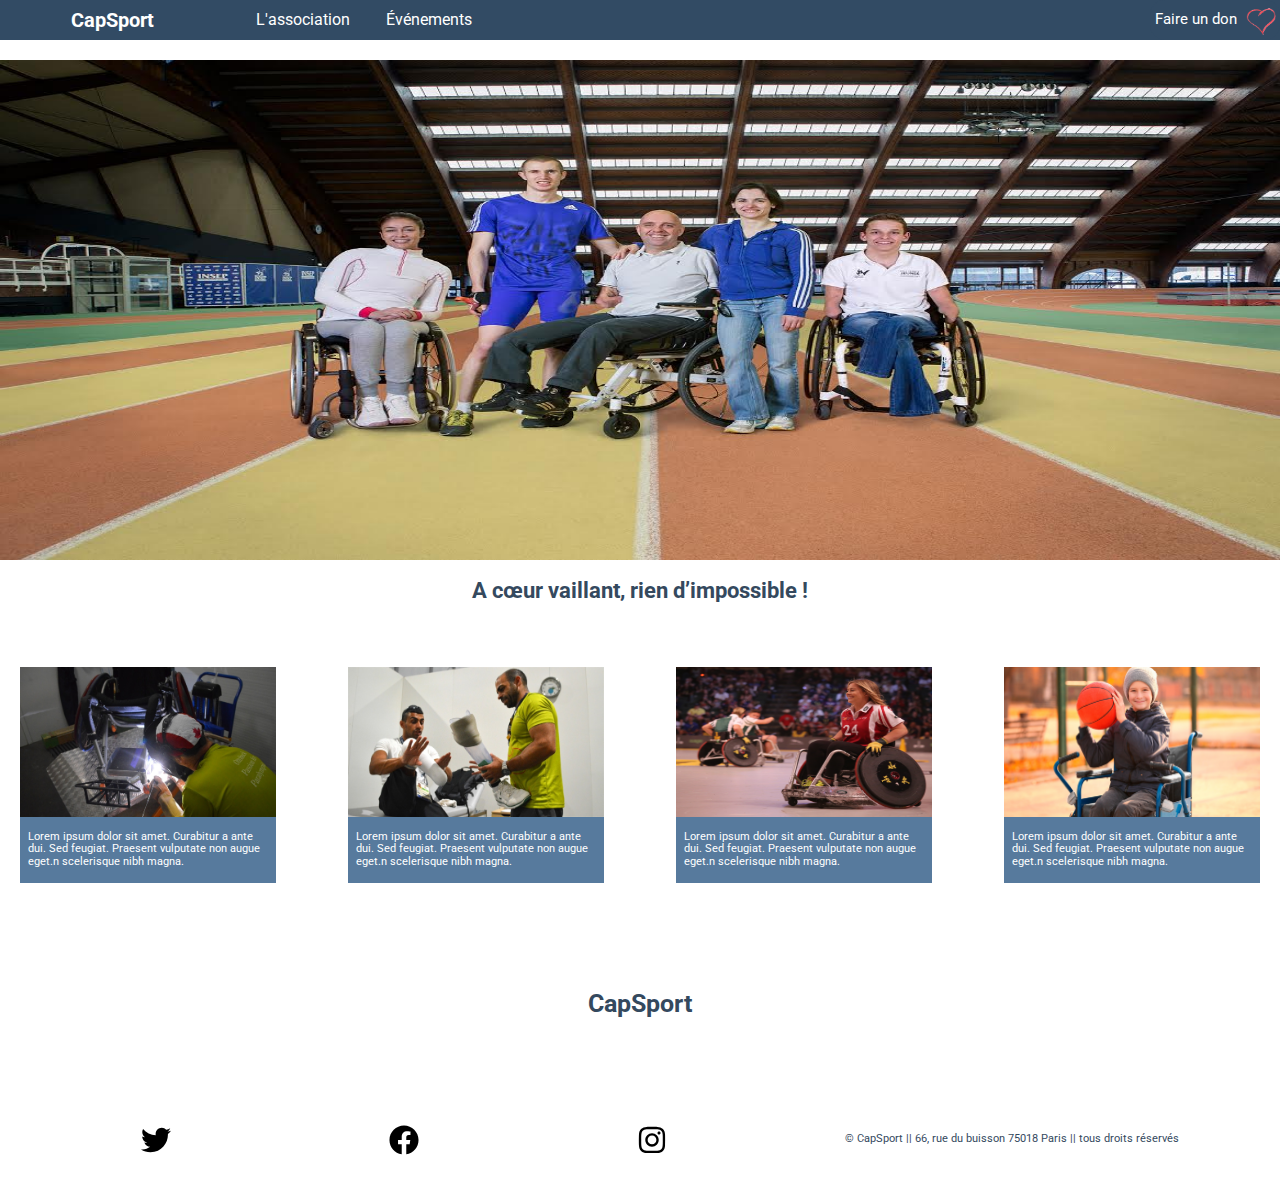
<file: index.html>
<!DOCTYPE html>
<html lang="en">

<head>
    <meta charset="UTF-8">
    <meta name="viewport" content="width=device-width, initial-scale=1.0">
    <link rel="stylesheet" href="css/normalize.css">
    <link href='http://fonts.googleapis.com/css?family=Roboto:400,100,100italic,300,300italic,400italic,500,500italic,700,700italic,900italic,900' rel='stylesheet' type='text/css'>
    <link rel="stylesheet" href="css/style.css">
    <title>L'association || CapSport</title>
</head>

<body>

    <header>
        <nav>
            <div id="menu">
                <ul>
                    <li>
                        <a href="#"><img src="img/menu_button.png" alt="menu_button"></a>
                        <ul>
                            <li>
                                <a href="index.html">L'association</a></li>
                            <li>
                                <a href="evenements.html">Événements</a></li>
                            <li>
                                <a href="#pres_3"></a>
                            </li>
                            <li>
                                <a href="#pres_4"></a>
                            </li>
                        </ul>
                    </li>
                </ul>
            </div>
        </nav>
        <a href="index.html" id="index">L'association</a>
        <a href="evenements.html" id="events">Événements</a>
        <h1><span>CapSport</span></h1>
    </header>

    <main>
        <article class="banner">
            <figure>
                <img src="img/banner.jpg" alt="handi-banner">
            </figure>
            <a href="#" id="first_donation">Faire un don<img src="img/donation.png" alt="donation"></a>
            <h2>A cœur vaillant, rien d’impossible !</h2>
        </article>
        <article id="pres_1">
            <figure>
                <img src="img/presentation_1.jpg" alt="presentation_1">
            </figure>
            <p>Lorem ipsum dolor sit amet. Curabitur a ante dui. Sed feugiat. Praesent vulputate non augue eget.n scelerisque nibh magna.</p>
        </article>
        <article id="pres_2">
            <figure>
                <img src="img/presentation_2.jpg" alt="presentation_2">
            </figure>
            <p>Lorem ipsum dolor sit amet. Curabitur a ante dui. Sed feugiat. Praesent vulputate non augue eget.n scelerisque nibh magna.</p>
        </article>
        <article id="pres_3">
            <figure>
                <img src="img/presentation_3.jpg" alt="presentation_3">
            </figure>
            <p>Lorem ipsum dolor sit amet. Curabitur a ante dui. Sed feugiat. Praesent vulputate non augue eget.n scelerisque nibh magna.</p>
        </article>
        <article id="pres_4">
            <figure>
                <img src="img/presentation_4.jpg" alt="presentation_4">
            </figure>
            <p>Lorem ipsum dolor sit amet. Curabitur a ante dui. Sed feugiat. Praesent vulputate non augue eget.n scelerisque nibh magna.</p>
        </article>
        <section>
            <a href="evenements.html">Nos évènements</a>
            <a href="#">Faire un don<img src="img/donation.png" alt="donation"></a>
        </section>
    </main>

    <footer>
        <h3>CapSport</h3>
        <figure>
            <a href="#"><img src="img/twitter-brands.svg" alt="twitter"></a>
        </figure>
        <figure>
            <a href="#"><img src="img/facebook-brands.svg" alt="facebook"></a>
        </figure>
        <figure>
            <a href="#"><img src="img/instagram-brands.svg" alt="instagram"></a>
        </figure>
        <address>
            © CapSport || 66, rue du buisson 75018 Paris || tous droits réservés
        </address>
    </footer>

</body>

</html>
</file>
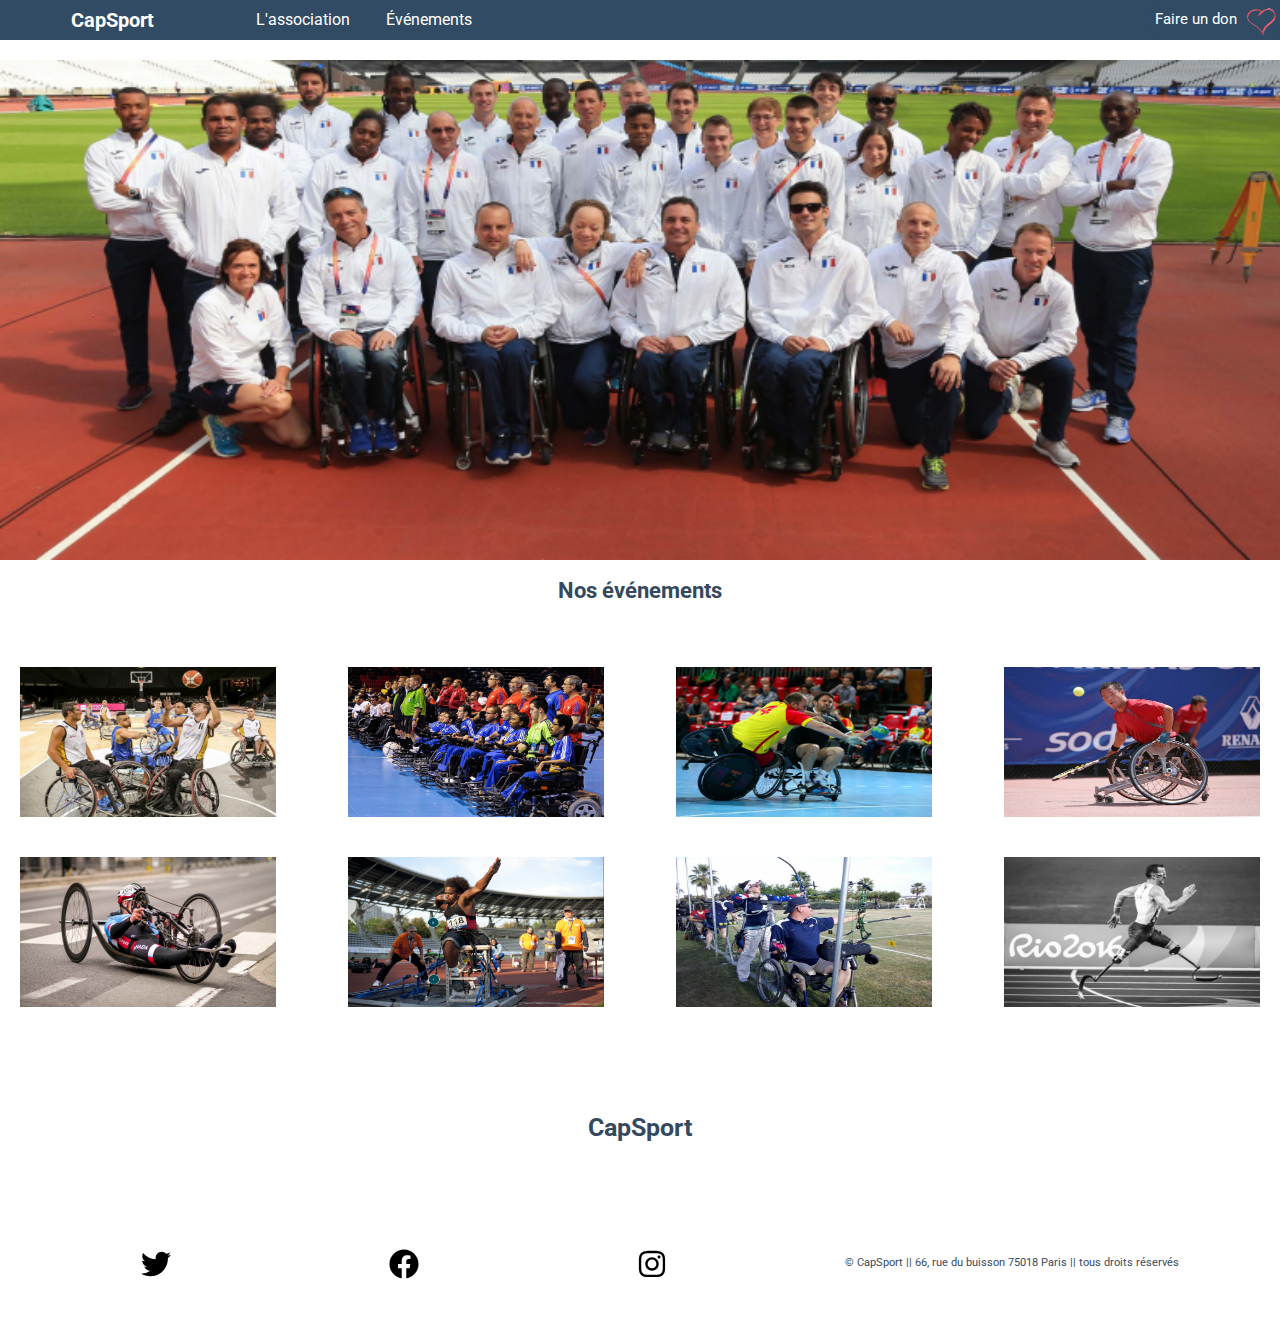
<file: evenements.html>
<!DOCTYPE html>
<html lang="en">

<head>
    <meta charset="UTF-8">
    <meta name="viewport" content="width=device-width, initial-scale=1.0">
    <link rel="stylesheet" href="css/normalize.css">
    <link href='http://fonts.googleapis.com/css?family=Roboto:400,100,100italic,300,300italic,400italic,500,500italic,700,700italic,900italic,900' rel='stylesheet' type='text/css'>
    <link rel="stylesheet" href="css/style.css">
    <title>Événements || CapSport</title>
</head>

<body>

    <header>
        <nav>
            <div id="menu">
                <ul>
                    <li>
                        <a href="#"><img src="img/menu_button.png" alt="menu_button"></a>
                        <ul>
                            <li>
                                <a href="index.html">L'association</a></li>
                            <li>
                                <a href="evenements.html">Événements</a></li>
                            <li>
                                <a href="#pres_3"></a>
                            </li>
                            <li>
                                <a href="#pres_4"></a>
                            </li>
                        </ul>
                    </li>
                </ul>
            </div>
        </nav>
        <a href="index.html" id="index">L'association</a>
        <a href="evenements.html" id="events">Événements</a>
        <h1><span>CapSport</span></h1>
    </header>

    <main>
        <article class="banner">
            <figure>
                <img src="img/banner2.png" alt="handi-banner">
            </figure>
            <a href="#" id="first_donation">Faire un don<img src="img/donation.png" alt="donation"></a>
            <h2>Nos événements</h2>
        </article>
        <article>
            <figure>
                <img src="img/basketball.jpg" alt="handi-basket">
            </figure>
        </article>
        <article>
            <figure>
                <img src="img/foot.jpg" alt="handi-foot">
            </figure>
        </article>
        <article>
            <figure>
                <img src="img/handball.png" alt="handi-handball">
            </figure>
        </article>
        <article>
            <figure>
                <img src="img/tennis.jpg" alt="handi-tennis">
            </figure>
        </article>
        <article>
            <figure>
                <img src="img/velo.jpg" alt="handi-velo">
            </figure>
        </article>
        <article>
            <figure>
                <img src="img/lancer_poids.png" alt="handi-lancer">
            </figure>
        </article>
        <article>
            <figure>
                <img src="img/tir.jpg" alt="handi-tir">
            </figure>
        </article>
        <article>
            <figure>
                <img src="img/course.jpg" alt="handi-course">
            </figure>
        </article>
        <section>
            <a href="#">Faire un don<img src="img/donation.png" alt="donation"></a>
        </section>
    </main>

    <footer>
        <h3>CapSport</h3>
        <figure>
            <a href="#"><img src="img/twitter-brands.svg" alt="twitter"></a>
        </figure>
        <figure>
            <a href="#"><img src="img/facebook-brands.svg" alt="facebook"></a>
        </figure>
        <figure>
            <a href="#"><img src="img/instagram-brands.svg" alt="instagram"></a>
        </figure>
        <address>
            © CapSport || 66, rue du buisson 75018 Paris || tous droits réservés
        </address>
    </footer>

</body>

</html>
</file>
<file: css/style.css>
body {
    font-family: Roboto;
}

header {
    height: 40px;
    width: 100%;
    display: flex;
    justify-content: space-around;
    align-items: center;
}

nav {
    height: 40px;
    width: 20%;
    background-color: #324B64;
    display: flex;
    flex-wrap: wrap;
}

nav img {
    height: 35px;
    width: 35px;
    display: flex;
}

#menu ul {
    margin: 0;
    padding: 0;
    list-style-type: none;
    text-align: center;
}

#menu li {
    float: left;
    margin: auto;
    padding: 0;
    background-color: #324B64;
}

#menu li a {
    display: block;
    width: 110px;
    height: 20px;
    color: white;
    text-decoration: none;
    padding: 5px;
}

#menu li a:hover {
    color: #D6D6D6;
}

#menu ul li ul {
    display: none;
}

#menu ul li:hover ul {
    display: flex;
    flex-flow: column wrap;
}

#menu li:hover ul li {
    float: none;
}

#menu li ul {
    position: absolute;
}

h1 {
    height: 40px;
    width: 80%;
    background-color: #324B64;
    color: white;
    font-size: 20px;
    margin: 0;
    text-align: center;
    display: flex;
    justify-content: center;
    align-items: center;
}

span {
    position: absolute;
    right: 40%;
}

#index,
#events {
    display: none;
}

main {
    display: flex;
    flex-wrap: wrap;
    width: 100%;
    height: max-content;
    justify-content: space-between;
}

article {
    height: auto;
    width: 95%;
    margin: 20px;
    display: flex;
    flex-wrap: wrap;
}

.banner {
    width: 100%;
    margin: 0;
    margin-top: 20px;
}

h2 {
    height: 50px;
    width: 100%;
    font-size: 22px;
    color: #34495E;
    display: flex;
    justify-content: center;
}

main figure {
    width: 100%;
    margin: 0;
    display: flex;
    justify-content: center;
    align-items: center;
}

main img {
    height: 150px;
    width: 100%;
}

main a {
    height: 15px;
    width: 27%;
    background-color: #324B64;
    color: white;
    font-size: 11px;
    text-decoration: none;
    text-align: center;
    display: flex;
    justify-content: space-around;
    align-items: center;
    padding: 2px;
    border-radius: 15px;
    -webkit-border-radius: 15px;
    -moz-border-radius: 15px;
    -ms-border-radius: 15px;
    -o-border-radius: 15px;
}

#first_donation {
    position: relative;
    bottom: 30px;
    left: 10px;
}

main a img {
    height: 15px;
    width: 15px;
}

main p {
    height: 50px;
    width: 100%;
    margin: 0;
    padding: 8px;
    font-size: 11px;
    display: flex;
    align-items: center;
    background-color: #577A9D;
    color: white;
}

section {
    width: 95%;
    margin: 20px;
    display: flex;
    justify-content: space-around;
}

footer {
    height: 250px;
    width: 95%;
    margin-left: auto;
    margin-right: auto;
    display: flex;
    flex-wrap: wrap;
    justify-content: space-around;
    align-items: center;
}

footer h3 {
    height: 50px;
    width: 100%;
    font-size: 25px;
    color: #34495E;
    display: flex;
    justify-content: center;
}

footer figure {
    height: 30px;
    width: 30px;
}

footer img {
    height: 30px;
    width: 30px;
}

address {
    font-style: normal;
    font-size: 11px;
    color: #34495E;
}

@media screen and (min-width: 376px) and (max-width: 768px) {
    h1 {
        font-size: 27px;
    }
    span {
        right: 47%;
    }
    .banner img {
        width: 768px;
        height: 250px;
    }
    #first_donation img {
        width: 20px;
        height: 17px;
    }
    h2 {
        height: 32px;
        font-size: 30px;
    }
    main a {
        height: 20px;
        width: 20%;
        font-size: 15px;
    }
    main article {
        width: 40%;
    }
    main img {
        height: 200px;
    }
}

@media screen and (min-width: 769px) {
    #menu {
        display: none;
    }
    header {
        display: flex;
        justify-content: start;
        background-color: #324B64;
    }
    h1 {
        height: 40px;
        width: 20%;
        position: absolute;
        left: 0;
    }
    #index,
    #events {
        display: flex;
        align-items: center;
        background-color: #324B64;
        color: white;
        height: 40px;
        width: 130px;
        text-decoration: none;
    }
    #first_donation img {
        width: 30px;
        height: 30px;
    }
    .banner img {
        width: 1280px;
        height: 500px;
    }
    main a {
        display: none;
    }
    #first_donation {
        display: flex;
        height: 40px;
        width: 130px;
        font-size: 15px;
        padding: 0;
        position: absolute;
        left: initial;
        top: 0;
        right: 0;
    }
    .banner img {
        width: 100%;
    }
    main article {
        width: 20%;
    }
}
</file>
